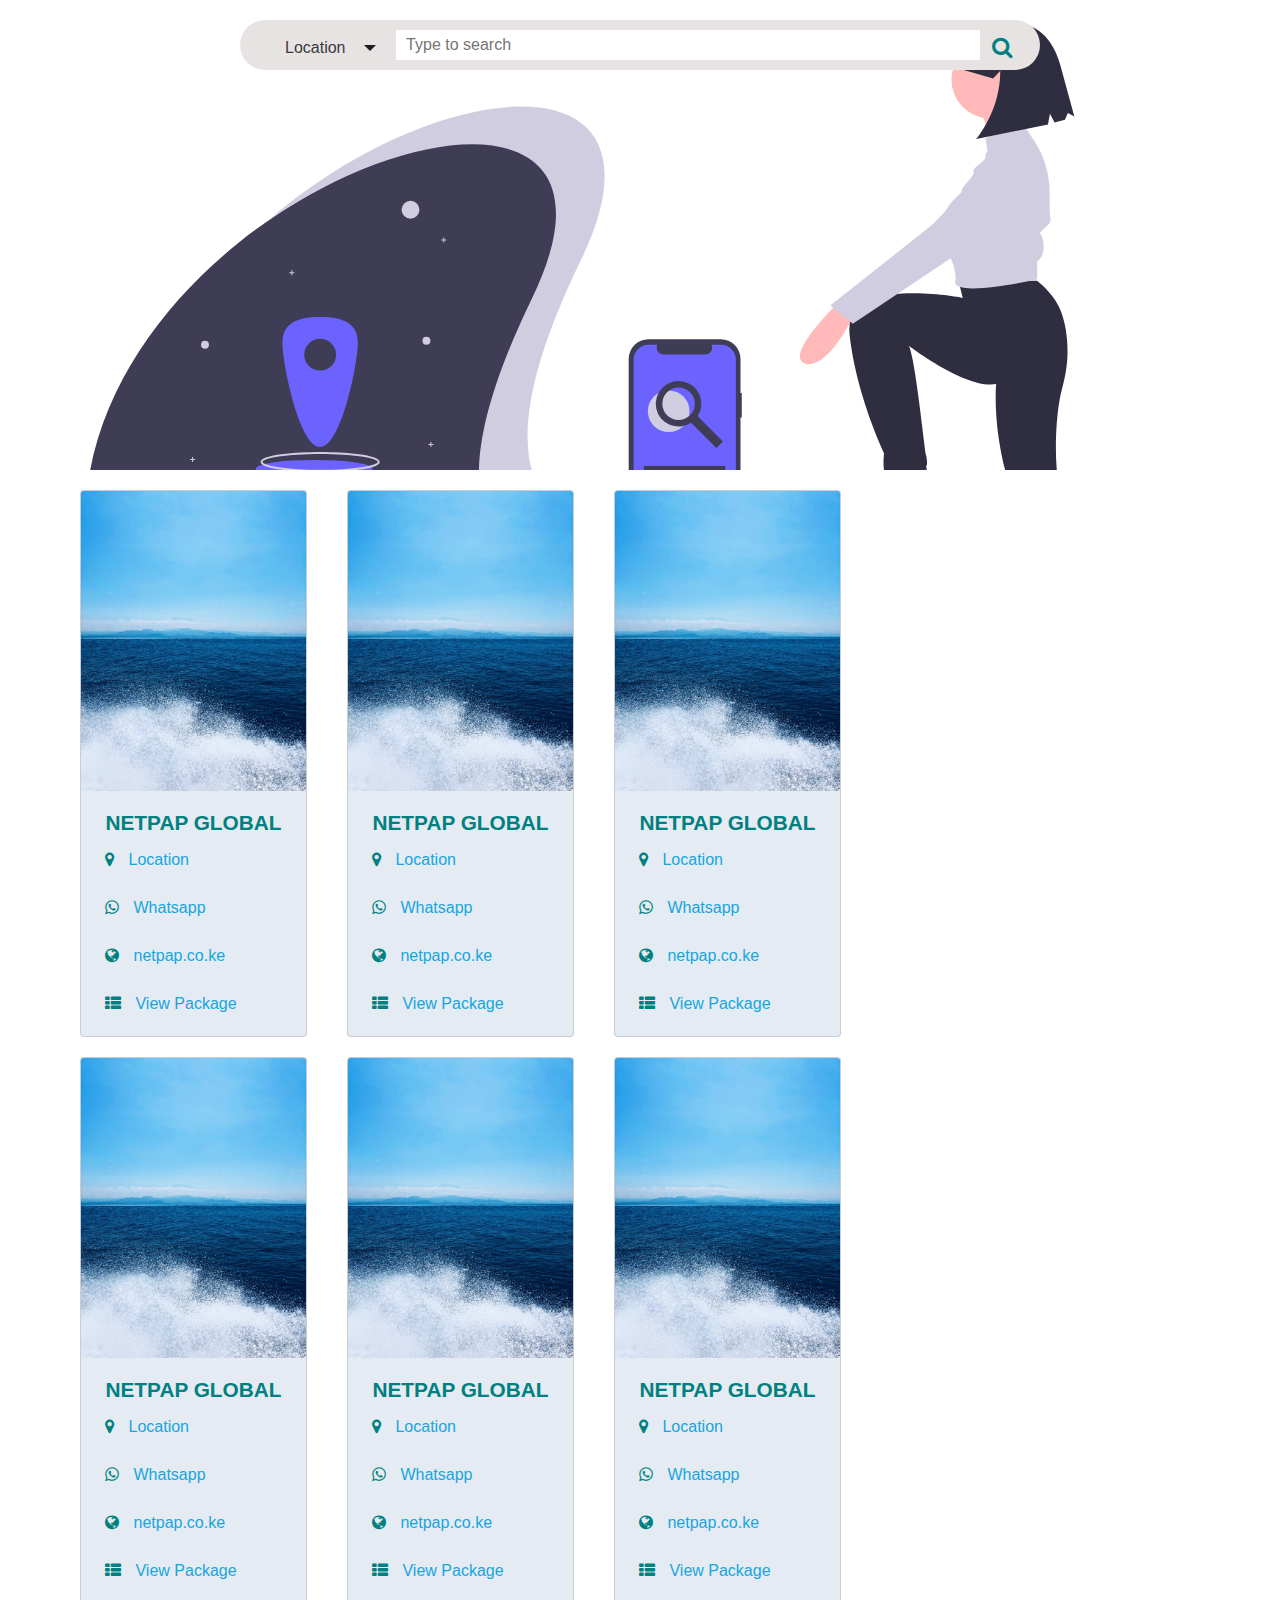
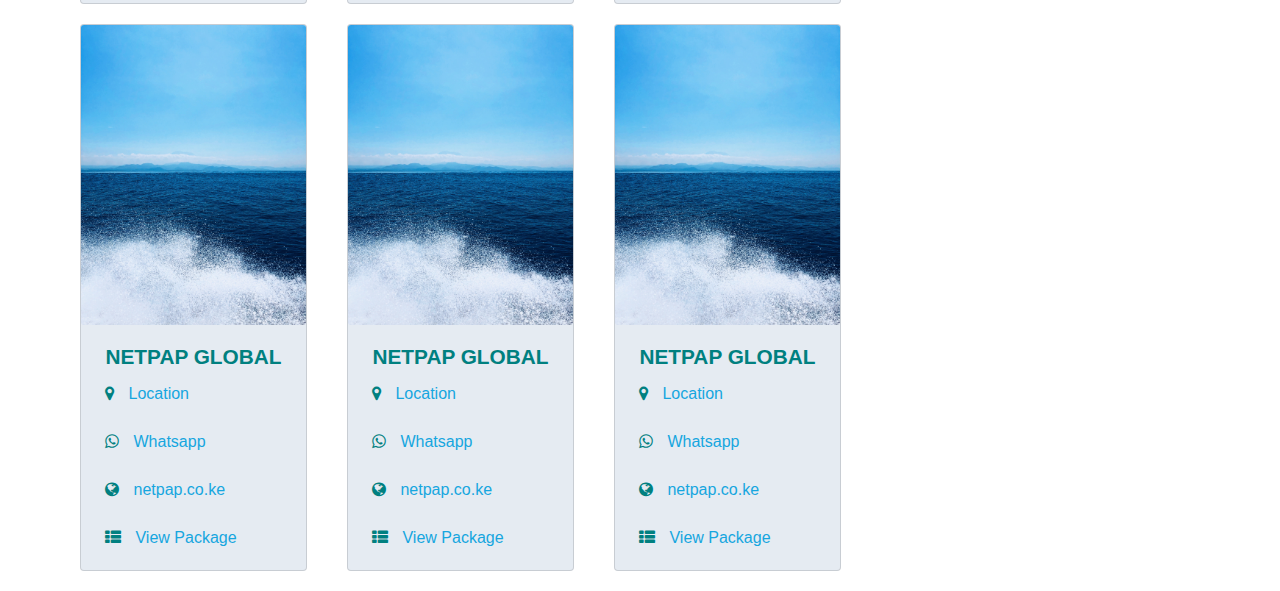
<file: index.html>
<!DOCTYPE html>
<html lang="en">
<head>
    <meta charset="UTF-8">
    <meta name="viewport" content="width=device-width, initial-scale=1.0">
    <title>Directory</title>
    <link rel="stylesheet" href="/bootstrap-4.4.1-dist/css/bootstrap.min.css">
    <script src="https://code.jquery.com/jquery-3.5.1.min.js"></script>
    <link rel="stylesheet" href="style.css">
    <link rel="stylesheet" href="https://stackpath.bootstrapcdn.com/font-awesome/4.7.0/css/font-awesome.min.css">
</head>
<body>
  <section>
    <div class="container">
      <div class="row">
        <div class="col-md-12 col-xs-12">
          <div class="wrap">
            <div class="form-group">
              <div class="dropdown">
                <div class="default-option">Location</div>
                <div class="dropdown-list">
                  <ul>
                    <li>Nairobi</li>
                    <li>Chuka</li>
                    <li>Meru</li>
                    <li>Mombasa</li>
                  </ul>
                </div>
              </div>
  
              <div class="search">
                <input type="text" class="search-input" placeholder="Type to search">
              </div>
  
              <button class="btn" type="submit"><i class="fa fa-search"></i></button>
            </div>
          </div>
        </div>
      </div>
    </div>
  </section>

  <section>
    <div class="container">
          <div class="row">
            <div class="row">
              <div class="col-md-4 col-sm-12 col-xs-12">

                <!--mockup-->

                <div class="card">
                  <img src="/assets/blue.jpg" class="card-img" alt="...">
                  <div class="card-body">
                    <h5 class="card-title">NETPAP GLOBAL</h5>
                    <span><i class="fa fa-map-marker"></i></span><a href="#" class="card-link">Location</a><br><br>
                    <span><i class="fa fa-whatsapp"></i></span><a href="#" class="card-link">Whatsapp</a><br><br>
                    <span><i class="fa fa-globe"></i></span><a href="#" class="card-link">netpap.co.ke</a><br><br>
                    <span><i class="fa fa-th-list"></i></span><a href="package.html" target="" class="card-link">View Package</a>
                  </div>
                </div>
                <!--end -->
            </div>
            <div class="col-md-4 col-sm-12 col-xs-12">
              <div class="card">
                <img src="/assets/blue.jpg" class="card-img" alt="...">
                <div class="card-body">
                  <h5 class="card-title">NETPAP GLOBAL</h5>
                  <span><i class="fa fa-map-marker"></i></span><a href="#" class="card-link">Location</a><br><br>
                  <span><i class="fa fa-whatsapp"></i></span><a href="#" class="card-link">Whatsapp</a><br><br>
                  <span><i class="fa fa-globe"></i></span><a href="#" class="card-link">netpap.co.ke</a><br><br>
                  <span><i class="fa fa-th-list"></i></span><a href="package.html" target="" class="card-link">View Package</a>
                </div>
              </div>
            </div>
            <div class="col-md-4 col-sm-12 col-xs-12">
              <div class="card">
                <img src="/assets/blue.jpg" class="card-img" alt="...">
                <div class="card-body">
                  <h5 class="card-title">NETPAP GLOBAL</h5>
                  <span><i class="fa fa-map-marker"></i></span><a href="#" class="card-link">Location</a><br><br>
                  <span><i class="fa fa-whatsapp"></i></span><a href="#" class="card-link">Whatsapp</a><br><br>
                  <span><i class="fa fa-globe"></i></span><a href="#" class="card-link">netpap.co.ke</a><br><br>
                  <span><i class="fa fa-th-list"></i></span><a href="package.html" target="" class="card-link">View Package</a>
                </div>
              </div>
            </div>
            </div>

            <div class="row">
              <div class="col-md-4 col-sm-12 col-xs-12">
                <div class="card">
                  <img src="/assets/blue.jpg" class="card-img" alt="...">
                  <div class="card-body">
                    <h5 class="card-title">NETPAP GLOBAL</h5>
                    <span><i class="fa fa-map-marker"></i></span><a href="#" class="card-link">Location</a><br><br>
                    <span><i class="fa fa-whatsapp"></i></span><a href="#" class="card-link">Whatsapp</a><br><br>
                    <span><i class="fa fa-globe"></i></span><a href="#" class="card-link">netpap.co.ke</a><br><br>
                    <span><i class="fa fa-th-list"></i></span><a href="package.html" target="" class="card-link">View Package</a>
                  </div>
                </div>
            </div>
            <div class="col-md-4 col-sm-12 col-xs-12">
              <div class="card">
                <img src="/assets/blue.jpg" class="card-img" alt="...">
                <div class="card-body">
                  <h5 class="card-title">NETPAP GLOBAL</h5>
                  <span><i class="fa fa-map-marker"></i></span><a href="#" class="card-link">Location</a><br><br>
                  <span><i class="fa fa-whatsapp"></i></span><a href="#" class="card-link">Whatsapp</a><br><br>
                  <span><i class="fa fa-globe"></i></span><a href="#" class="card-link">netpap.co.ke</a><br><br>
                  <span><i class="fa fa-th-list"></i></span><a href="package.html" target="" class="card-link">View Package</a>
                </div>
              </div>
            </div>
            <div class="col-md-4 col-sm-12 col-xs-12">
              <div class="card">
                <img src="/assets/blue.jpg" class="card-img" alt="...">
                <div class="card-body">
                  <h5 class="card-title">NETPAP GLOBAL</h5>
                  <span><i class="fa fa-map-marker"></i></span><a href="#" class="card-link">Location</a><br><br>
                  <span><i class="fa fa-whatsapp"></i></span><a href="#" class="card-link">Whatsapp</a><br><br>
                  <span><i class="fa fa-globe"></i></span><a href="#" class="card-link">netpap.co.ke</a><br><br>
                  <span><i class="fa fa-th-list"></i></span><a href="package.html" target="" class="card-link">View Package</a>
                </div>
              </div>
            </div>
            </div>

            <div class="row">
              <div class="col-md-4 col-sm-12 col-xs-12">
                <div class="card">
                  <img src="/assets/blue.jpg" class="card-img" alt="...">
                  <div class="card-body">
                    <h5 class="card-title">NETPAP GLOBAL</h5>
                    <span><i class="fa fa-map-marker"></i></span><a href="#" class="card-link">Location</a><br><br>
                    <span><i class="fa fa-whatsapp"></i></span><a href="#" class="card-link">Whatsapp</a><br><br>
                    <span><i class="fa fa-globe"></i></span><a href="#" class="card-link">netpap.co.ke</a><br><br>
                    <span><i class="fa fa-th-list"></i></span><a href="package.html" target="" class="card-link">View Package</a>
                  </div>
                </div>
            </div>
            <div class="col-md-4 col-sm-12 col-xs-12">
              <div class="card">
                <img src="/assets/blue.jpg" class="card-img" alt="...">
                <div class="card-body">
                  <h5 class="card-title">NETPAP GLOBAL</h5>
                  <span><i class="fa fa-map-marker"></i></span><a href="#" class="card-link">Location</a><br><br>
                  <span><i class="fa fa-whatsapp"></i></span><a href="#" class="card-link">Whatsapp</a><br><br>
                  <span><i class="fa fa-globe"></i></span><a href="#" class="card-link">netpap.co.ke</a><br><br>
                  <span><i class="fa fa-th-list"></i></span><a href="package.html" target="" class="card-link">View Package</a>
                </div>
              </div>
            </div>
            <div class="col-md-4 col-sm-12 col-xs-12">
              <div class="card">
                <img src="/assets/blue.jpg" class="card-img" alt="...">
                <div class="card-body">
                  <h5 class="card-title">NETPAP GLOBAL</h5>
                  <span><i class="fa fa-map-marker"></i></span><a href="#" class="card-link">Location</a><br><br>
                  <span><i class="fa fa-whatsapp"></i></span><a href="#" class="card-link">Whatsapp</a><br><br>
                  <span><i class="fa fa-globe"></i></span><a href="#" class="card-link">netpap.co.ke</a><br><br>
                  <span><i class="fa fa-th-list"></i></span><a href="package.html" target="" class="card-link">View Package</a>
                </div>
              </div>
            </div>
            </div>

          </div>
    </div>
  </section>

  <script src="app.js"></script>
</body>
</html>
</file>
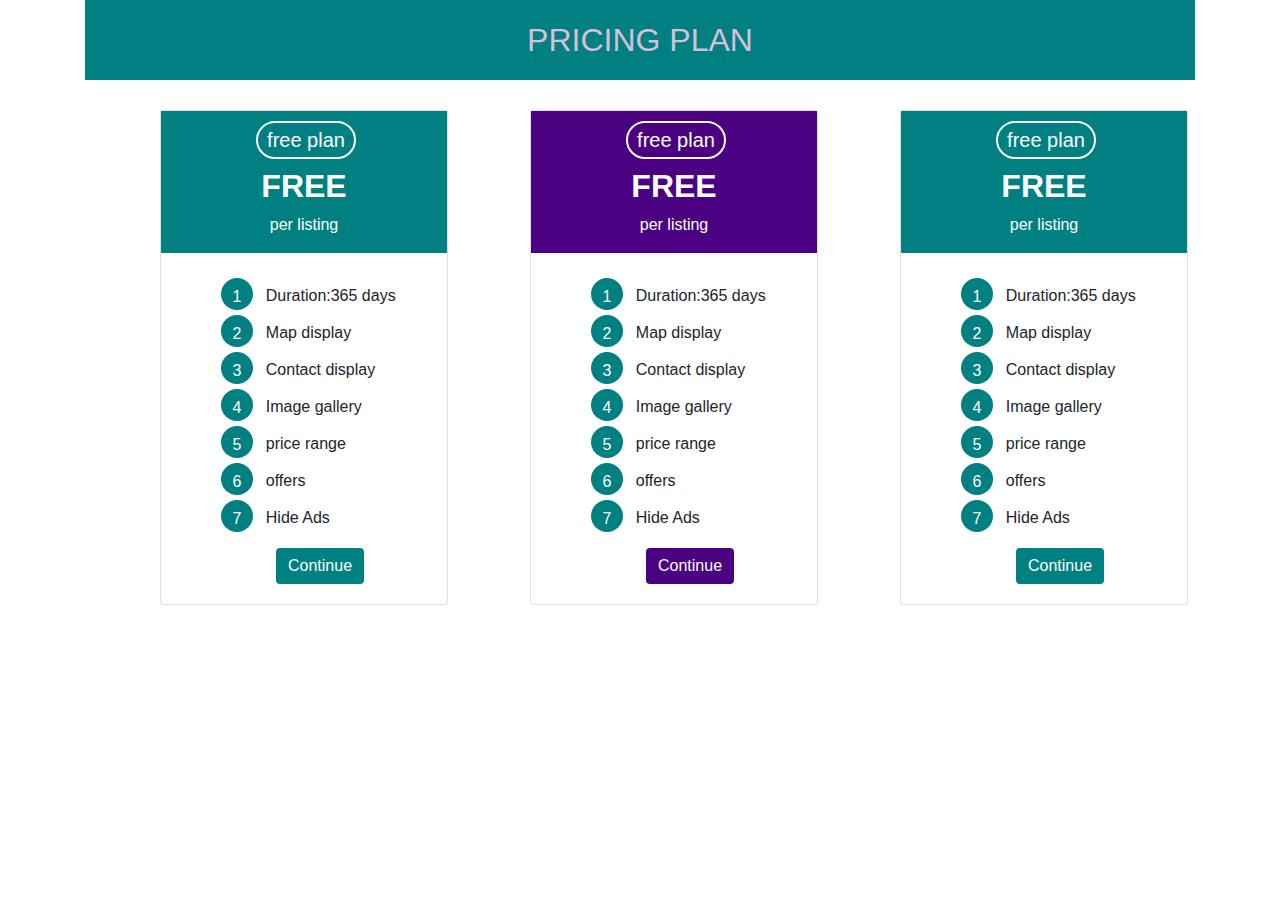
<file: package.html>
<!DOCTYPE html>
<html lang="en">
<head>
    <meta charset="UTF-8">
    <meta name="viewport" content="width=device-width, initial-scale=1.0">
    <title>Packages</title>
    <link rel="stylesheet" href="bootstrap-4.4.1-dist/css/bootstrap.min.css">
    <link rel="stylesheet" href="package.css">
    <link rel="stylesheet" href="https://stackpath.bootstrapcdn.com/font-awesome/4.7.0/css/font-awesome.min.css">
</head>
<body>
    <div class="container">
        <div class="nav">
            <h2 class="header-title">PRICING PLAN</h2>
        </div>
        <div class="container">
            <div class="row cards">
                <!--Free Plan-->
                <div class="col-md-4">
                    <div class="card" style="width: 18rem;">
                        <div class="card-top">
                            <h5>free plan</h5>
                            <h2>FREE</h2>
                            <p>per listing</p>
                        </div>
                        <div class="card-body">
                          <ol>
                              <li>Duration:365 days</li>
                              <li>Map display</li>
                              <li>Contact display</li>
                              <li>Image gallery</li>
                              <li>price range</li>
                              <li>offers</li>
                              <li>Hide Ads</li>
                          </ol>
                          <a href="#" class="btn btn-primary">Continue</a>
                        </div>
                      </div>
                </div>
    
                <!--Monthly plan-->
                <div class="col-md-4">
                    <div class="card" style="width: 18rem;">
                        <div class="card-top" id="monthly-plan">
                            <h5>free plan</h5>
                            <h2>FREE</h2>
                            <p>per listing</p>
                        </div>
                        <div class="card-body">
                          <ol>
                              <li>Duration:365 days</li>
                              <li>Map display</li>
                              <li>Contact display</li>
                              <li>Image gallery</li>
                              <li>price range</li>
                              <li>offers</li>
                              <li>Hide Ads</li>
                          </ol>
                          <a href="#" class="btn btn-primary" id="monthly-plan-btn">Continue</a>
                        </div>
                      </div>
                </div>
    
                <!--Yearly plan-->
                <div class="col-md-4">
                    <div class="card" style="width: 18rem;">
                        <div class="card-top">
                            <h5>free plan</h5>
                            <h2>FREE</h2>
                            <p>per listing</p>
                        </div>
                        <div class="card-body">
                          <ol>
                              <li>Duration:365 days</li>
                              <li>Map display</li>
                              <li>Contact display</li>
                              <li>Image gallery</li>
                              <li>price range</li>
                              <li>offers</li>
                              <li>Hide Ads</li>
                          </ol>
                          <a href="#" class="btn btn-primary">Continue</a>
                        </div>
                      </div>
                </div>
    
            </div>
        </div>
    </div>
</body>
</html>
</file>
<file: style.css>
body{
  margin: 0;
  padding: 0;
}
.wrap{
  margin-top: 20px;
  margin-bottom: 20px;
  height: 50vh;
  background: url(/assets/undraw_location_search_bqps.svg);
  background-size: cover;
}
 .form-group{
   background: #e7e3e3;
   display: flex;
   padding: 10px;
   width: 800px;
   height: 50px;
   border-radius: 30px;
   margin: auto; 
 }
 .dropdown{
   position: relative;
   width: 150px;
   padding-left: 5px;
   color: #3a3a3a;
   /*border-right: 2px solid #f57168;*/
   cursor: pointer;
 }
 .dropdown::before{
   content: "";
   border-width: 6px 6px 0 6px;
   border-style: solid;
   border-color: #1d1d1d transparent;
   position: absolute;
   right: 20px;
   top: 50%;
   }
 .default-option{
   padding: 6px 30px;
 }
 .dropdown-list ul{
   list-style: none;
   background-color: #e7e3e3;
   position: absolute;
  color: #696969;
  position: absolute;
  top: 50px;
  left: 0;
  width: 150px;
  display: none;
 }
 .dropdown-list ul.active{
   display: block;
 }
 .search{
   width: 600px;
   height: 100%;
 }
 .search-input{
   width: 100%;
   height: 100%;
   border: 0;
   outline: none;
   padding: 0 10px;
 }
 .btn{
   width: 50px;
   height: 100%;
   border: none;
   cursor: pointer;
 }
 .btn .fa-search{
     font-size: 22px;
     color: teal;
 }
 .btn .fa-search:hover{
   font-size: 24px;
   color: #035757;
}

.card{
  background: #e5ebf2 !important;
  width: 18rem;
  display: flex !important;
  justify-content: center!important;
  align-items: center !important;
  margin-left: 10px;
}
.card-img{
  height: 10rem;
}
.card-title{
    color: teal;
    font-size: 1.3rem;
    text-transform: uppercase;
    text-align: center;
    font-weight: 700;
    font-style: bold;
}
.fa{
    color: teal;
    padding-right: 14px;
}
.card-link{
  color: #16a6df;
  text-decoration: none;
}
.card-link:hover{
  color: #035757;
}

/*Extra small devices(phones, 600px and down)*/
@media only screen and (max-width:600px){
  .wrap{
    height: 15vh;
  }
   .form-group{
     background: #e7e3e3;
     display: flex;
     padding: 10px;
     width: auto;
   }
   .card-img{
     height: 300px;
   }
   .card{
    margin-bottom: 20px;
    width: auto;
   }
}
/*small devices(potrait tablets and large phones, 600px and up)*/
@media only screen and (min-width:600px){
  .wrap{
    height: 30vh;
    width: 600px;
  }
   .form-group{
     width: auto;
   }
   .card-img{
     height: 300px;
   }
   .card{
    margin-bottom: 20px;
    width: auto;
   }
}
/*Medium devices(landscape tablets, 768px and up)*/
@media only screen and (min-width:768px){
  .wrap{
    height: 20vh;
    width: auto;
  }
   .form-group{
     width: auto;
   }
   .card{
     width: auto;
   }
}
   /*.card-img{
    width: 130px;
   }
   .card{
    margin-bottom: 200px;
   }
}*/
/*Extra large devices(large laptops and desktops, 1200px and up)*/
@media only screen and (min-width:768px){
  .wrap{
    height: 50vh;
  }
   .form-group{
     width: 800px;
   }  
   .card{
    margin-bottom: 20px;
    width: auto;
   }
}
</file>
<file: package.css>
.nav{
    text-align: center;
    background: teal;
    height: 80px;
    margin-bottom: 30px;
}
.header-title{
    padding: 20px;
    margin: auto;
    color: thistle;
}
.card{
   text-align: center;
}
.card-top{
    background: teal;
}
#monthly-plan{
    background: indigo;
}
#monthly-plan-btn{
    background: indigo;
}
.card-top h5{
    padding: 5px 0;
    color: #fff;
    border: 2px solid #fff;
    border-radius: 30px;
    width: 100px;
    margin-left: 95px;
    margin-top: 10px;
}
.card-top h2{
    font-size: 32px;
    font-weight: bold;
    color: #fff;
}
.card-top p{
    color: #fff;
}
.card-body{
    text-align: left;
}
.card-body ol{
    list-style: none;
    counter-reset: counter;
}
.card-body ol li{
    counter-increment: counter;
    margin-top: 5px;
}
.card-body ol li::before{
    content: counter(counter);
    margin-right: 0.8rem;
    background: teal;
    border-radius: 50%;
    color: #fff;
    width: 2rem;
    height: 2rem;
    padding-top: 0.4rem;
    text-align: center;
    display: inline-block;
    box-sizing: border-box;
}
.btn{
    margin-left: 95px;
    background: teal;
    border: none;
}
/*Extra small devices(phones, 600px and down)*/
@media only screen and (max-width:600px){
    .card{
        margin-bottom: 30px;
    }
    .nav{
        width: auto;
    }
  }
/*small devices(potrait tablets and large phones, 600px and up)*/
@media only screen and (min-width:600px){
     .card{
      margin-bottom: 30px;
      margin-left: 60px;
     }
  }
</file>
